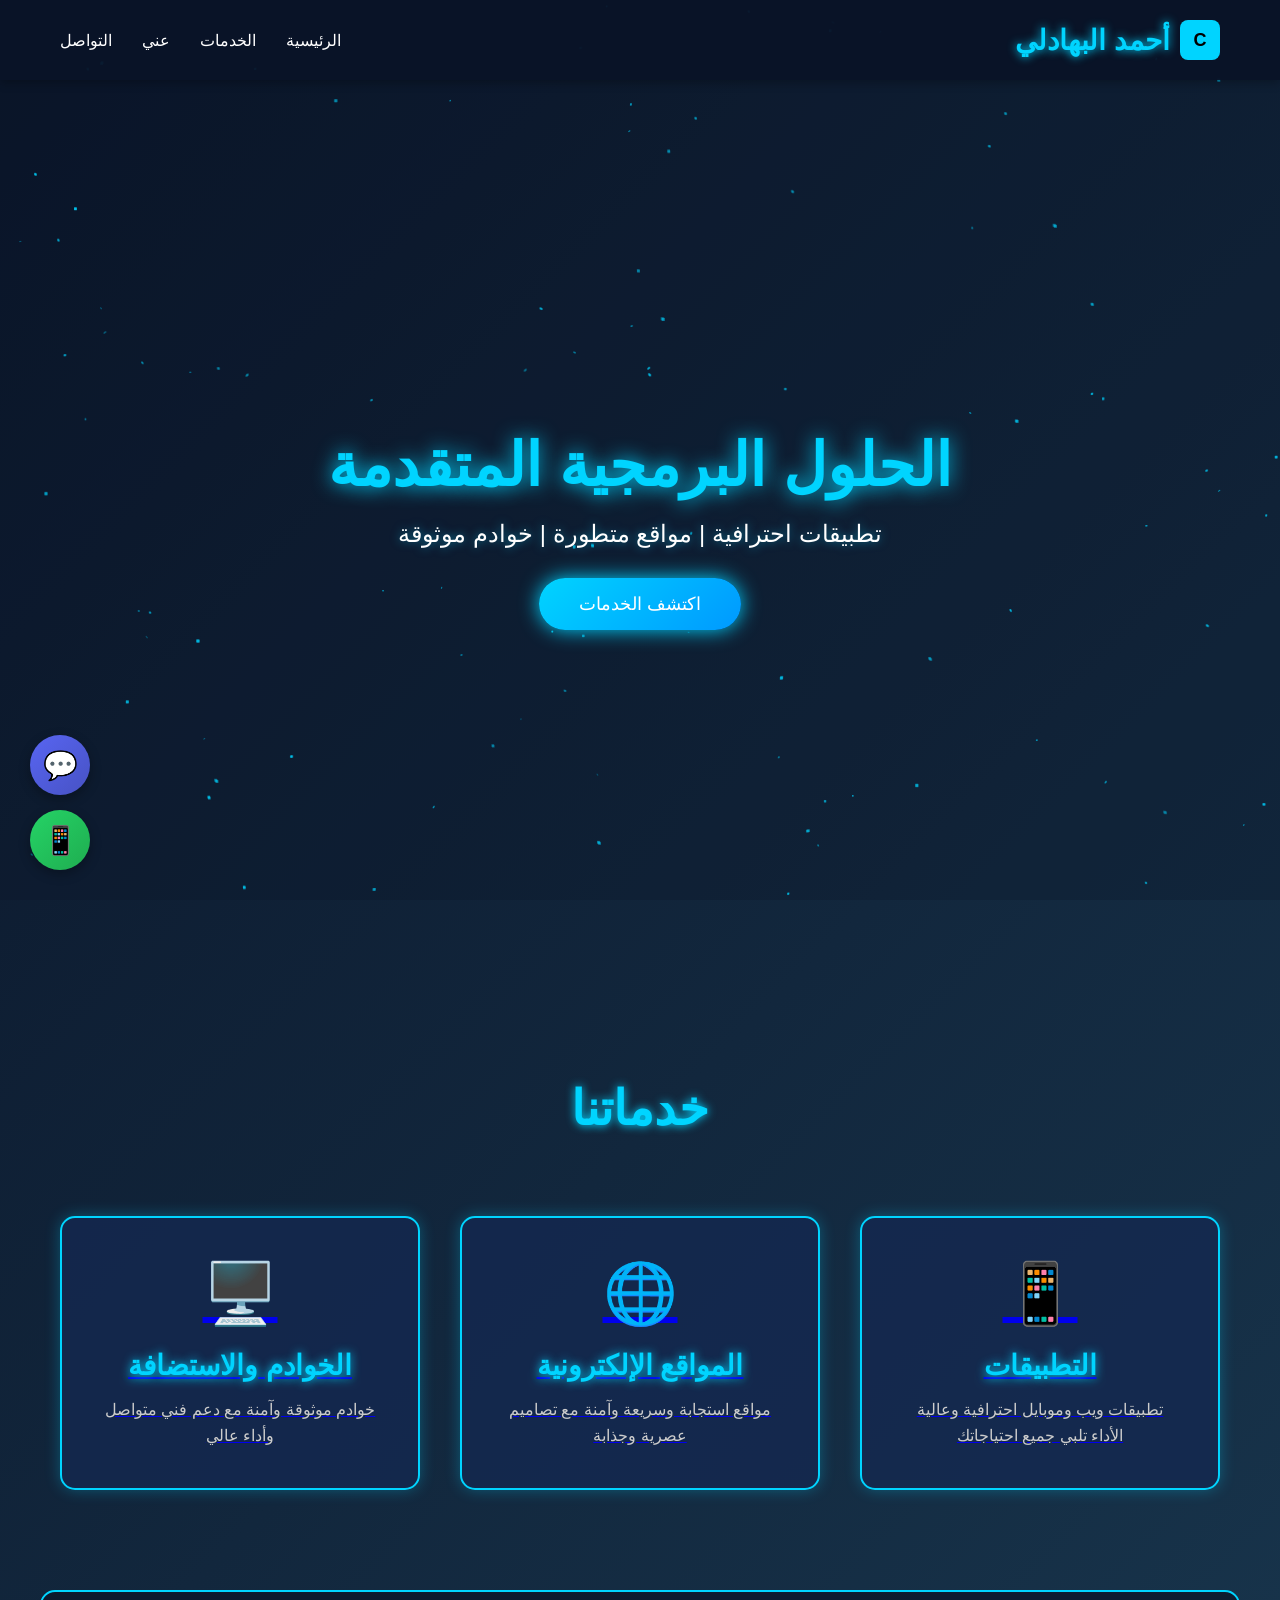
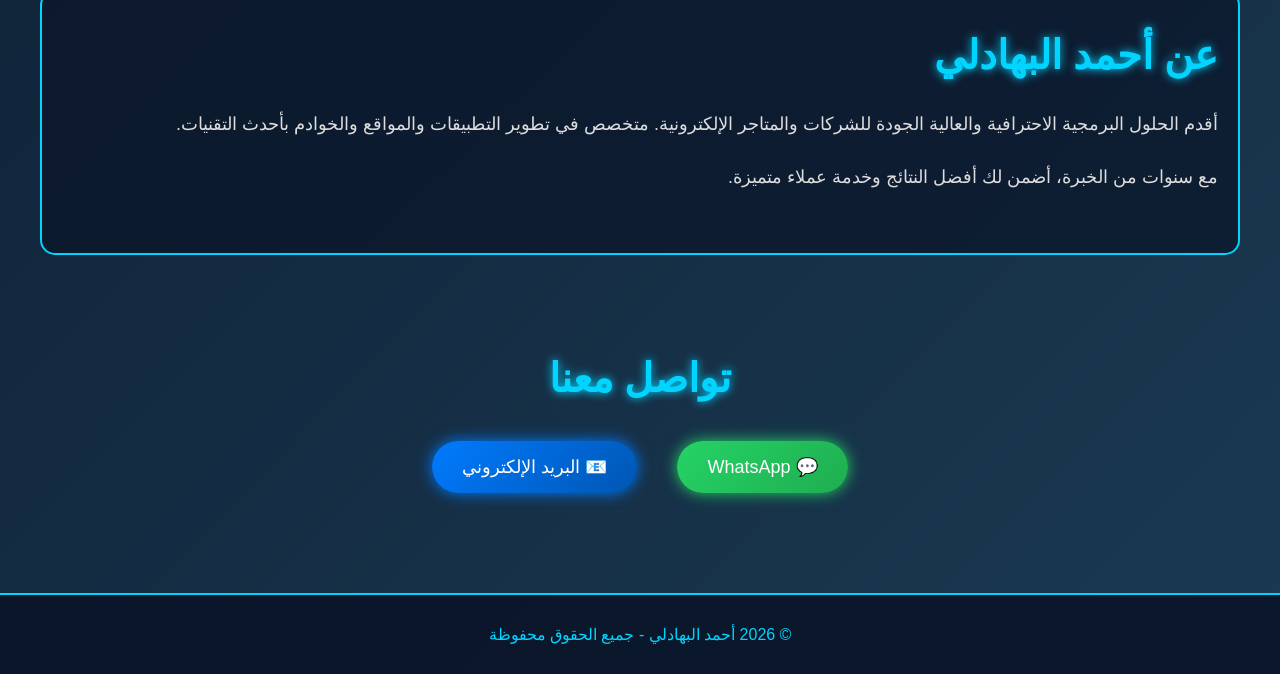
<file: index.html>
<!DOCTYPE html><html lang="ar"><head><meta charset="UTF-8"><meta name="viewport" content="width=device-width,initial-scale=1"><title>أحمد البهادلي - الحلول البرمجية</title><style>*{margin:0;padding:0;box-sizing:border-box}html{scroll-behavior:smooth}body{font-family:'Segoe UI',Tahoma,Geneva,Verdana,sans-serif;color:#333;overflow-x:hidden;direction:rtl;user-select:none;-webkit-user-select:none;-moz-user-select:none;-ms-user-select:none;background:linear-gradient(135deg,#0a1428 0%,#1a3a52 100%);min-height:100vh}canvas{position:fixed;top:0;left:0;width:100%;height:100%;z-index:-1}header{background:rgba(10,20,40,.95);padding:20px 0;position:sticky;top:0;z-index:101;box-shadow:0 2px 10px rgba(0,0,0,.3)}nav{max-width:1200px;margin:0 auto;display:flex;justify-content:space-between;align-items:center;padding:0 20px}.logo{color:#00d4ff;font-size:28px;font-weight:bold;text-shadow:0 0 10px #00d4ff}.nav-links{display:flex;gap:30px;list-style:none}.nav-links a{color:#fff;text-decoration:none;transition:color .3s,text-shadow .3s}.nav-links a:hover{color:#00d4ff;text-shadow:0 0 10px #00d4ff}.company-logo{display:flex;align-items:center;gap:10px}.company-logo img{height:40px;width:auto}.hero{min-height:100vh;display:flex;align-items:center;justify-content:center;text-align:center;padding:20px;position:relative;z-index:2}.hero-content{max-width:800px}.hero h1{font-size:60px;color:#00d4ff;margin-bottom:20px;text-shadow:0 0 20px #00d4ff;animation:glow 2s ease-in-out infinite}.hero p{font-size:24px;color:#fff;margin-bottom:30px;text-shadow:0 0 10px rgba(0,212,255,.5)}.cta-btn{background:linear-gradient(135deg,#00d4ff,#0099ff);color:#fff;padding:15px 40px;font-size:18px;border:none;border-radius:50px;cursor:pointer;transition:transform .3s,box-shadow .3s;box-shadow:0 0 20px #00d4ff;text-decoration:none;display:inline-block}.cta-btn:hover{transform:scale(1.1);box-shadow:0 0 40px #00d4ff}@keyframes glow{0%,100%{text-shadow:0 0 10px #00d4ff}50%{text-shadow:0 0 30px #00d4ff,0 0 40px #0099ff}}.services{max-width:1200px;margin:100px auto;padding:0 20px;z-index:2;position:relative}.services h2{text-align:center;font-size:48px;color:#00d4ff;margin-bottom:80px;text-shadow:0 0 10px #00d4ff}.services-grid{display:grid;grid-template-columns:repeat(auto-fit,minmax(300px,1fr));gap:40px}.service-card{background:rgba(20,40,80,.8);border:2px solid #00d4ff;border-radius:15px;padding:40px;text-align:center;transition:transform .3s,box-shadow .3s;cursor:pointer;box-shadow:0 0 15px rgba(0,212,255,.3)}.service-card:hover{transform:translateY(-10px);box-shadow:0 0 40px rgba(0,212,255,.8)}.service-icon{font-size:60px;margin-bottom:20px}.service-card h3{color:#00d4ff;font-size:28px;margin-bottom:15px;text-shadow:0 0 10px #00d4ff}.service-card p{color:#ccc;font-size:16px;line-height:1.6}.about{max-width:1200px;margin:100px auto;padding:40px 20px;z-index:2;position:relative;background:rgba(10,20,40,.7);border-radius:15px;border:2px solid #00d4ff}.about h2{color:#00d4ff;font-size:40px;margin-bottom:30px;text-shadow:0 0 10px #00d4ff}.about p{color:#ddd;font-size:18px;line-height:1.8;margin-bottom:20px}.contact{max-width:1200px;margin:100px auto;padding:0 20px;z-index:2;position:relative;text-align:center}.contact h2{color:#00d4ff;font-size:40px;margin-bottom:40px;text-shadow:0 0 10px #00d4ff}.contact-methods{display:flex;justify-content:center;gap:40px;flex-wrap:wrap}.contact-btn{background:linear-gradient(135deg,#25d366,#1fad50);color:#fff;padding:15px 30px;border-radius:50px;text-decoration:none;font-size:18px;transition:transform .3s,box-shadow .3s;box-shadow:0 0 15px #25d366;display:inline-flex;align-items:center;gap:10px}.contact-btn:hover{transform:scale(1.1);box-shadow:0 0 30px #25d366}.footer{text-align:center;padding:30px;color:#00d4ff;margin-top:100px;background:rgba(10,20,40,.9);border-top:2px solid #00d4ff;z-index:2;position:relative}.mobile-menu{display:none;background:none;border:none;color:#00d4ff;font-size:24px;cursor:pointer}@media(max-width:768px){.nav-links{display:none;flex-direction:column;position:absolute;top:70px;right:0;background:rgba(10,20,40,.98);width:100%;gap:0}.nav-links.active{display:flex}.nav-links a{padding:15px 20px;border-bottom:1px solid #00d4ff}.hero h1{font-size:36px}.hero p{font-size:18px}.services h2{font-size:32px}.service-card{padding:20px}.mobile-menu{display:block}.services-grid{grid-template-columns:1fr}.contact-methods{flex-direction:column;gap:20px}}.contact-floating{position:fixed;bottom:30px;left:30px;z-index:999;display:flex;flex-direction:column;gap:15px}.floating-btn{width:60px;height:60px;border-radius:50%;display:flex;align-items:center;justify-content:center;font-size:28px;text-decoration:none;transition:transform .3s,box-shadow .3s;box-shadow:0 4px 12px rgba(0,0,0,.3);border:none;cursor:pointer}.floating-whatsapp{background:linear-gradient(135deg,#25d366,#1fad50);color:#fff}.floating-whatsapp:hover{transform:scale(1.2);box-shadow:0 0 20px #25d366}.floating-discord{background:linear-gradient(135deg,#5865f2,#4752c4);color:#fff}.floating-discord:hover{transform:scale(1.2);box-shadow:0 0 20px #5865f2}.floating-tooltip{position:absolute;left:-120px;background:#333;color:#fff;padding:8px 12px;border-radius:5px;white-space:nowrap;font-size:12px;opacity:0;transition:opacity .3s;pointer-events:none}.floating-btn:hover .floating-tooltip{opacity:1}@media(max-width:768px){.contact-floating{bottom:20px;left:20px;flex-direction:row-reverse}.floating-btn{width:50px;height:50px;font-size:24px}}</style></head><body><canvas id="canvas"></canvas><header><nav class="nav"><div class="company-logo"><svg width="40" height="40" viewBox="0 0 40 40" fill="none" xmlns="http://www.w3.org/2000/svg"><rect width="40" height="40" rx="8" fill="#00d4ff"/><text x="20" y="26" font-size="18" font-weight="bold" fill="#000" text-anchor="middle">C</text></svg><span class="logo">أحمد البهادلي</span></div><button class="mobile-menu" onclick="toggleMenu()">☰</button><ul class="nav-links"><li><a href="#home">الرئيسية</a></li><li><a href="#services">الخدمات</a></li><li><a href="#about">عني</a></li><li><a href="#contact">التواصل</a></li></ul></nav></header><section class="hero" id="home"><div class="hero-content"><h1>الحلول البرمجية المتقدمة</h1><p>تطبيقات احترافية | مواقع متطورة | خوادم موثوقة</p><a href="#services" class="cta-btn">اكتشف الخدمات</a></div></section><section class="services" id="services"><h2>خدماتنا</h2><div class="services-grid"><a href="applications.html" class="service-card"><div class="service-icon">📱</div><h3>التطبيقات</h3><p>تطبيقات ويب وموبايل احترافية وعالية الأداء تلبي جميع احتياجاتك</p></a><a href="websites.html" class="service-card"><div class="service-icon">🌐</div><h3>المواقع الإلكترونية</h3><p>مواقع استجابة وسريعة وآمنة مع تصاميم عصرية وجذابة</p></a><a href="servers.html" class="service-card"><div class="service-icon">🖥️</div><h3>الخوادم والاستضافة</h3><p>خوادم موثوقة وآمنة مع دعم فني متواصل وأداء عالي</p></a></div></section><section class="about" id="about"><h2>عن أحمد البهادلي</h2><p>أقدم الحلول البرمجية الاحترافية والعالية الجودة للشركات والمتاجر الإلكترونية. متخصص في تطوير التطبيقات والمواقع والخوادم بأحدث التقنيات.</p><p>مع سنوات من الخبرة، أضمن لك أفضل النتائج وخدمة عملاء متميزة.</p></section><section class="contact" id="contact"><h2>تواصل معنا</h2><div class="contact-methods"><a href="https://wa.me/9647732043994?text=السلام عليكم%20أرغب%20في%20استفسار%20عن%20خدماتكم" target="_blank" class="contact-btn">💬 WhatsApp</a><a href="mailto:contact@ahmed.com" class="contact-btn" style="background:linear-gradient(135deg,#007bff,#0056b3);box-shadow:0 0 15px #007bff">📧 البريد الإلكتروني</a></div></section><footer class="footer"><p>&copy; 2026 أحمد البهادلي - جميع الحقوق محفوظة</p></footer><div class="contact-floating"><a href="https://discord.gg/SxjYh6xM3k" target="_blank" class="floating-btn floating-discord" title="ديسكورد">💬<div class="floating-tooltip">Discord Server</div></a><a href="https://wa.me/9647732043994?text=السلام%20عليكم%20ورحمة%20الله%20وبركاته" target="_blank" class="floating-btn floating-whatsapp" title="واتساب">📱<div class="floating-tooltip">WhatsApp</div></a></div><script>const canvas=document.getElementById('canvas');const ctx=canvas.getContext('2d');canvas.width=window.innerWidth;canvas.height=window.innerHeight;const particles=[];class Particle{constructor(){this.x=Math.random()*canvas.width;this.y=Math.random()*canvas.height;this.size=Math.random()*2+1;this.speedX=(Math.random()-.5)*1.5;this.speedY=(Math.random()-.5)*1.5;this.opacity=Math.random()*.4+.2}update(){this.x+=this.speedX;this.y+=this.speedY;if(this.x>canvas.width)this.x=0;if(this.x<0)this.x=canvas.width;if(this.y>canvas.height)this.y=0;if(this.y<0)this.y=canvas.height}draw(){ctx.fillStyle=`rgba(0,212,255,${this.opacity})`;ctx.fillRect(this.x,this.y,this.size,this.size)}}for(let i=0;i<100;i++){particles.push(new Particle())}function animate(){ctx.fillStyle='rgba(10,20,40,0.1)';ctx.fillRect(0,0,canvas.width,canvas.height);particles.forEach(p=>{p.update();p.draw()});requestAnimationFrame(animate)}animate();window.addEventListener('resize',()=>{canvas.width=window.innerWidth;canvas.height=window.innerHeight});function toggleMenu(){const navLinks=document.querySelector('.nav-links');navLinks.classList.toggle('active')}

// Basic front-end deterrent (can be bypassed)
document.addEventListener('contextmenu',e=>{e.preventDefault();return false},true);
document.addEventListener('keydown',e=>{if(e.keyCode===123||(e.ctrlKey&&e.shiftKey&&(e.keyCode===73||e.keyCode===74))||(e.ctrlKey&&e.keyCode===85)||(e.ctrlKey&&e.shiftKey&&e.keyCode===67)){e.preventDefault();return false}},true);
document.addEventListener('copy',e=>{e.preventDefault()},true);
document.addEventListener('cut',e=>{e.preventDefault()},true);
document.addEventListener('paste',e=>{e.preventDefault()},true);
document.addEventListener('selectstart',e=>{if(e.target.tagName!=='INPUT'&&e.target.tagName!=='TEXTAREA'){e.preventDefault()}},true);
</script></body></html>
</file>
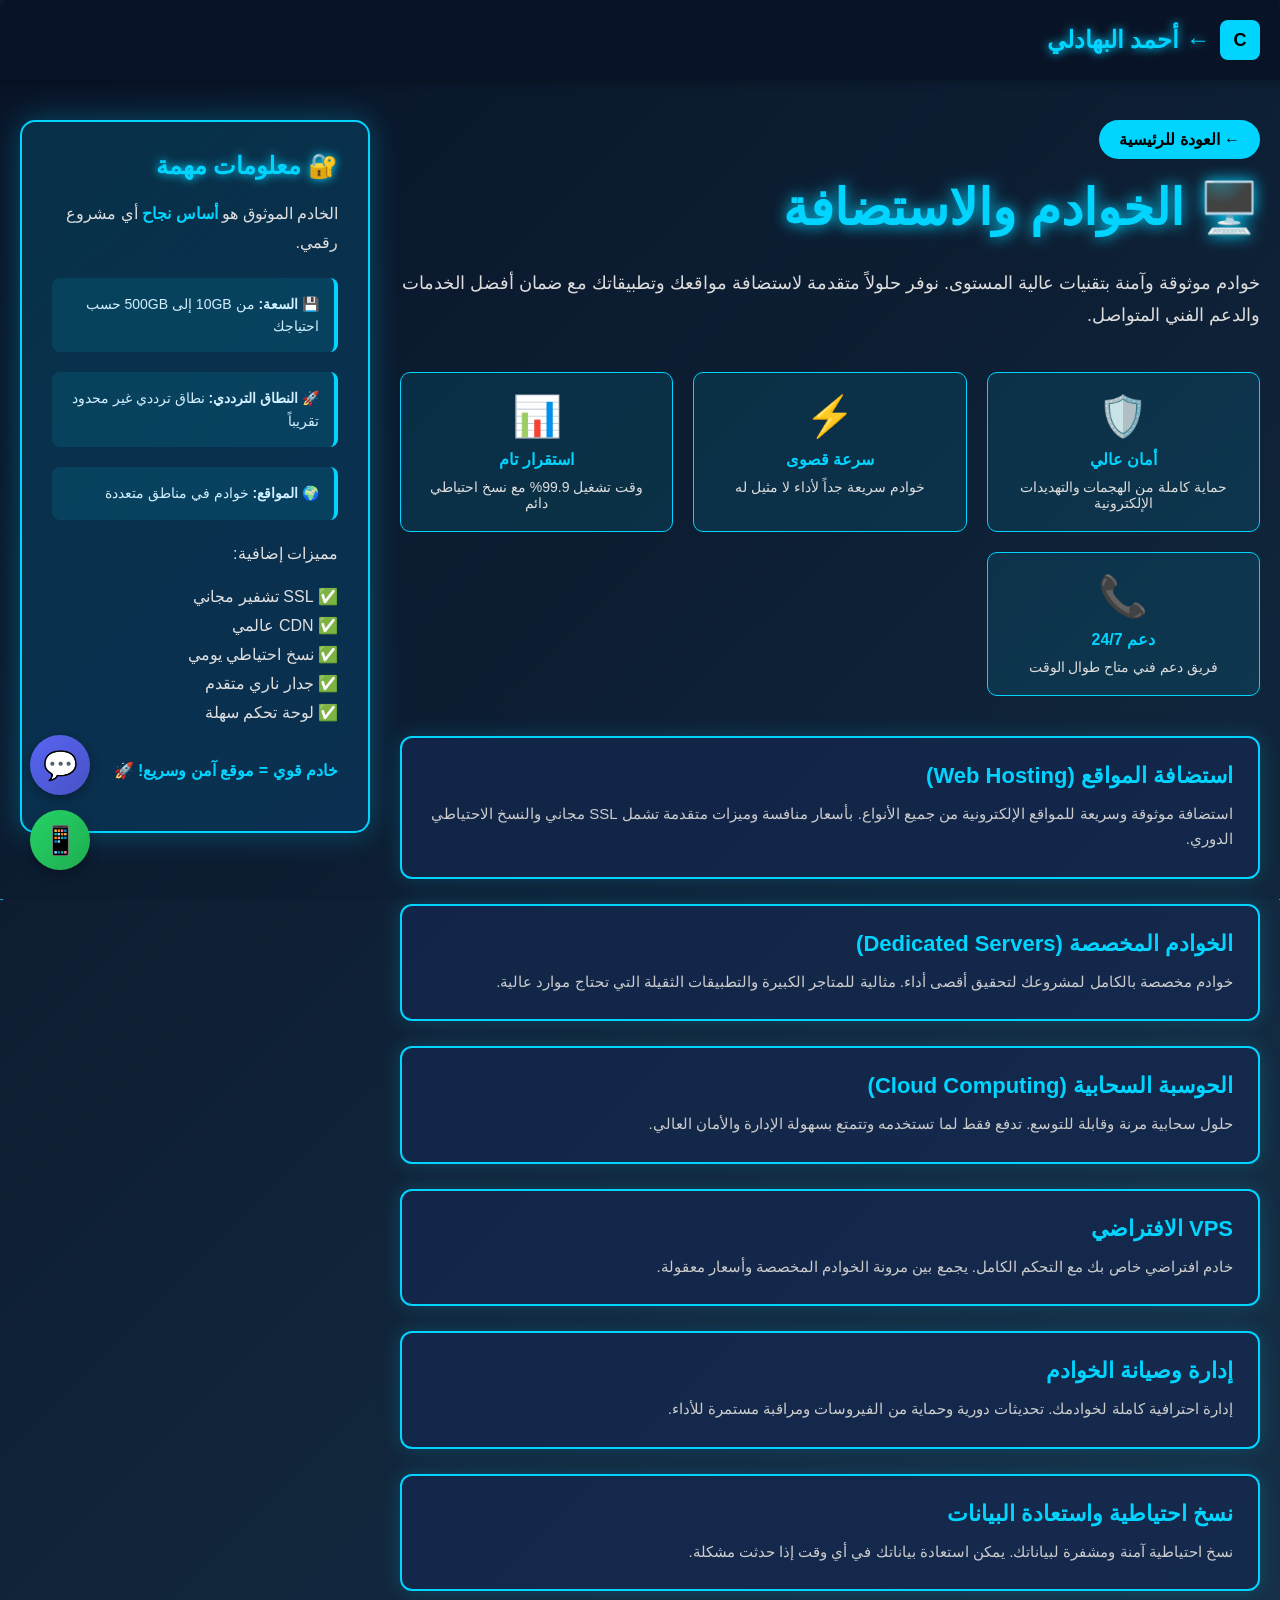
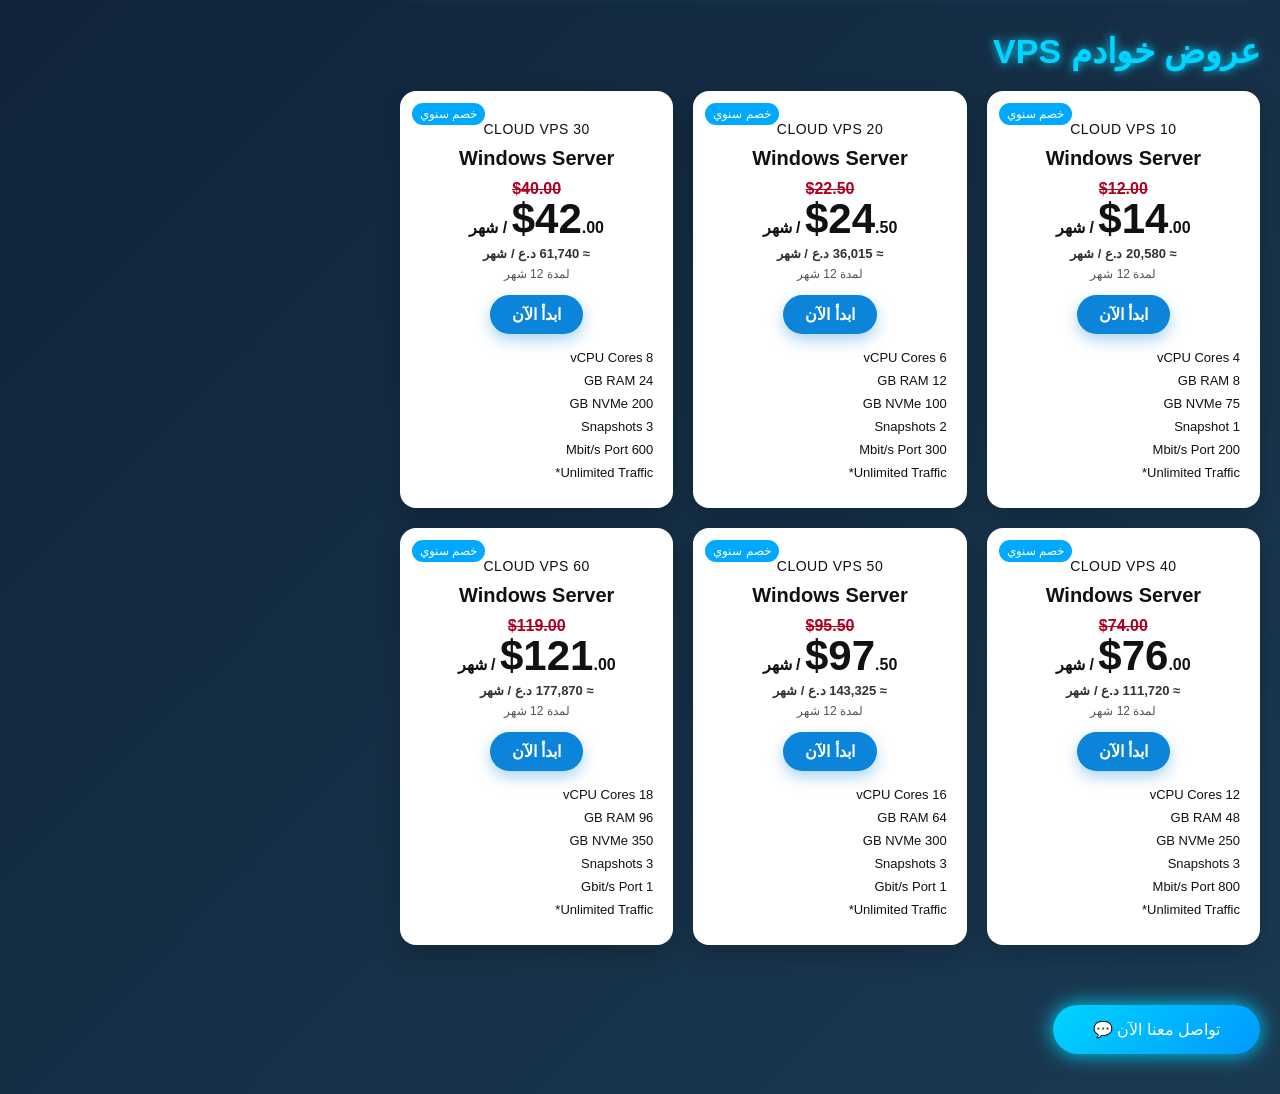
<file: servers.html>
<!DOCTYPE html><html lang="ar"><head><meta charset="UTF-8"><meta name="viewport" content="width=device-width,initial-scale=1"><title>الخوادم والاستضافة - أحمد البهادلي</title><style>*{margin:0;padding:0;box-sizing:border-box}html{scroll-behavior:smooth}body{font-family:'Segoe UI',Tahoma,Geneva,Verdana,sans-serif;color:#333;overflow-x:hidden;direction:rtl;background:linear-gradient(135deg,#0a1428,#1a3a52);user-select:none;-webkit-user-select:none;-moz-user-select:none;-ms-user-select:none}canvas{position:fixed;top:0;left:0;width:100%;height:100%;z-index:-1}header{background:rgba(10,20,40,.95);padding:20px 0;box-shadow:0 2px 10px rgba(0,0,0,.3);position:sticky;top:0;z-index:50}nav{max-width:1400px;margin:0 auto;display:flex;justify-content:space-between;align-items:center;padding:0 20px}.logo{color:#00d4ff;font-size:24px;font-weight:bold;text-shadow:0 0 10px #00d4ff;text-decoration:none}nav a{color:#fff;text-decoration:none;transition:color .3s}nav a:hover{color:#00d4ff}.company-logo{display:flex;align-items:center;gap:10px}.company-logo img{height:40px;width:auto}.container{max-width:1400px;margin:0 auto;display:grid;grid-template-columns:1fr 350px;gap:30px;padding:40px 20px;min-height:90vh}.main-content{z-index:1}.sidebar{background:linear-gradient(135deg,rgba(0,212,255,.15),rgba(0,153,255,.15));border:2px solid #00d4ff;border-radius:15px;padding:30px;height:fit-content;position:sticky;top:100px;box-shadow:0 0 30px rgba(0,212,255,.3)}.sidebar h3{color:#00d4ff;font-size:24px;margin-bottom:20px;text-shadow:0 0 10px #00d4ff}.sidebar-text{color:#e0e0e0;font-size:16px;line-height:1.8;margin-bottom:15px}.sidebar-text strong{color:#00d4ff}.highlight-box{background:rgba(0,212,255,.1);border-right:4px solid #00d4ff;padding:15px;margin:20px 0;border-radius:8px}.highlight-box p{color:#d0f0ff;font-size:14px;line-height:1.6}h1{color:#00d4ff;font-size:50px;margin-bottom:30px;text-shadow:0 0 15px #00d4ff}.description{color:#ddd;font-size:18px;line-height:1.8;margin-bottom:40px}.service-list{display:grid;gap:25px;margin:40px 0}.service-item{background:rgba(20,40,80,.7);border:2px solid #00d4ff;border-radius:12px;padding:25px;box-shadow:0 0 20px rgba(0,212,255,.2);transition:transform .3s,box-shadow .3s}.service-item:hover{transform:translateX(-10px);box-shadow:0 0 40px rgba(0,212,255,.5)}.service-item h3{color:#00d4ff;font-size:22px;margin-bottom:12px}.service-item p{color:#ccc;font-size:15px;line-height:1.7}.features{display:grid;grid-template-columns:repeat(auto-fit,minmax(250px,1fr));gap:20px;margin:40px 0}.feature-card{background:rgba(0,212,255,.1);border:1px solid #00d4ff;border-radius:10px;padding:20px;text-align:center}.feature-card .icon{font-size:40px;margin-bottom:10px}.feature-card h4{color:#00d4ff;margin-bottom:10px}.feature-card p{color:#ddd;font-size:14px}.cta-btn{background:linear-gradient(135deg,#00d4ff,#0099ff);color:#fff;padding:15px 40px;border:none;border-radius:50px;font-size:16px;cursor:pointer;box-shadow:0 0 20px #00d4ff;text-decoration:none;display:inline-block;transition:transform .3s,box-shadow .3s;margin-top:20px}.cta-btn:hover{transform:scale(1.05);box-shadow:0 0 40px #00d4ff}.back-btn{background:#00d4ff;color:#000;padding:10px 20px;border-radius:50px;text-decoration:none;font-weight:bold;display:inline-block;margin-bottom:20px;transition:transform .3s}.back-btn:hover{transform:scale(1.05)}@media(max-width:768px){.container{grid-template-columns:1fr;gap:20px}.sidebar{position:static;margin-top:20px}.main-content h1{font-size:32px}.features{grid-template-columns:1fr}.sidebar h3{font-size:20px}}.particle{position:fixed;pointer-events:none;z-index:0}.contact-floating{position:fixed;bottom:30px;left:30px;z-index:999;display:flex;flex-direction:column;gap:15px}.floating-btn{width:60px;height:60px;border-radius:50%;display:flex;align-items:center;justify-content:center;font-size:28px;text-decoration:none;transition:transform .3s,box-shadow .3s;box-shadow:0 4px 12px rgba(0,0,0,.3);border:none;cursor:pointer}.floating-whatsapp{background:linear-gradient(135deg,#25d366,#1fad50);color:#fff}.floating-whatsapp:hover{transform:scale(1.2);box-shadow:0 0 20px #25d366}.floating-discord{background:linear-gradient(135deg,#5865f2,#4752c4);color:#fff}.floating-discord:hover{transform:scale(1.2);box-shadow:0 0 20px #5865f2}.floating-tooltip{position:absolute;left:-120px;background:#333;color:#fff;padding:8px 12px;border-radius:5px;white-space:nowrap;font-size:12px;opacity:0;transition:opacity .3s;pointer-events:none}.floating-btn:hover .floating-tooltip{opacity:1}@media(max-width:768px){.contact-floating{bottom:20px;left:20px;flex-direction:row-reverse}.floating-btn{width:50px;height:50px;font-size:24px}}.offers{margin:40px 0}.offers h2{color:#00d4ff;font-size:34px;margin-bottom:20px;text-shadow:0 0 10px #00d4ff}.offers-grid{display:grid;grid-template-columns:repeat(auto-fit,minmax(230px,1fr));gap:20px}.offer-card{background:#fff;color:#111;border-radius:16px;padding:20px;box-shadow:0 10px 25px rgba(0,0,0,.2);text-align:center;position:relative}.offer-badge{position:absolute;top:12px;left:12px;background:#00a8ff;color:#fff;font-size:12px;padding:4px 8px;border-radius:20px}.offer-title{font-size:14px;letter-spacing:.5px;margin-top:10px}.offer-os{font-size:20px;font-weight:700;margin:10px 0}.offer-old{color:#b00020;text-decoration:line-through;font-weight:700;font-size:16px}.offer-price{font-size:42px;font-weight:800;line-height:1}.offer-price small{font-size:16px;font-weight:600}.offer-term{font-size:12px;color:#555;margin-top:6px}.offer-profit{margin-top:10px;font-weight:700;color:#00a8ff}.offer-btn{margin:14px auto 0;display:inline-block;background:#0b84d9;color:#fff;padding:10px 22px;border-radius:999px;text-decoration:none;font-weight:700;box-shadow:0 6px 15px rgba(11,132,217,.35)}.offer-features{list-style:none;padding:0;margin:16px 0 0;text-align:right}.offer-features li{margin:8px 0;font-size:13px}.offer-iraq{margin-top:6px;font-size:13px;color:#333;font-weight:700}</style></head><body><canvas id="canvas"></canvas><header><nav><div class="company-logo"><svg width="40" height="40" viewBox="0 0 40 40" fill="none" xmlns="http://www.w3.org/2000/svg"><rect width="40" height="40" rx="8" fill="#00d4ff"/><text x="20" y="26" font-size="18" font-weight="bold" fill="#000" text-anchor="middle">C</text></svg><a href="index.html" class="logo">← أحمد البهادلي</a></div></nav></header><div class="container"><div class="main-content"><a href="index.html" class="back-btn">← العودة للرئيسية</a><h1>🖥️ الخوادم والاستضافة</h1><p class="description">خوادم موثوقة وآمنة بتقنيات عالية المستوى. نوفر حلولاً متقدمة لاستضافة مواقعك وتطبيقاتك مع ضمان أفضل الخدمات والدعم الفني المتواصل.</p><div class="features"><div class="feature-card"><div class="icon">🛡️</div><h4>أمان عالي</h4><p>حماية كاملة من الهجمات والتهديدات الإلكترونية</p></div><div class="feature-card"><div class="icon">⚡</div><h4>سرعة قصوى</h4><p>خوادم سريعة جداً لأداء لا مثيل له</p></div><div class="feature-card"><div class="icon">📊</div><h4>استقرار تام</h4><p>وقت تشغيل 99.9% مع نسخ احتياطي دائم</p></div><div class="feature-card"><div class="icon">📞</div><h4>دعم 24/7</h4><p>فريق دعم فني متاح طوال الوقت</p></div></div><div class="service-list"><div class="service-item"><h3>استضافة المواقع (Web Hosting)</h3><p>استضافة موثوقة وسريعة للمواقع الإلكترونية من جميع الأنواع. بأسعار منافسة وميزات متقدمة تشمل SSL مجاني والنسخ الاحتياطي الدوري.</p></div><div class="service-item"><h3>الخوادم المخصصة (Dedicated Servers)</h3><p>خوادم مخصصة بالكامل لمشروعك لتحقيق أقصى أداء. مثالية للمتاجر الكبيرة والتطبيقات الثقيلة التي تحتاج موارد عالية.</p></div><div class="service-item"><h3>الحوسبة السحابية (Cloud Computing)</h3><p>حلول سحابية مرنة وقابلة للتوسع. تدفع فقط لما تستخدمه وتتمتع بسهولة الإدارة والأمان العالي.</p></div><div class="service-item"><h3>VPS الافتراضي</h3><p>خادم افتراضي خاص بك مع التحكم الكامل. يجمع بين مرونة الخوادم المخصصة وأسعار معقولة.</p></div><div class="service-item"><h3>إدارة وصيانة الخوادم</h3><p>إدارة احترافية كاملة لخوادمك. تحديثات دورية وحماية من الفيروسات ومراقبة مستمرة للأداء.</p></div><div class="service-item"><h3>نسخ احتياطية واستعادة البيانات</h3><p>نسخ احتياطية آمنة ومشفرة لبياناتك. يمكن استعادة بياناتك في أي وقت إذا حدثت مشكلة.</p></div></div><section class="offers"><h2>عروض خوادم VPS</h2><div class="offers-grid"><div class="offer-card"><span class="offer-badge">خصم سنوي</span><div class="offer-title">CLOUD VPS 10</div><div class="offer-os">Windows Server</div><div class="offer-old">$12.00</div><div class="offer-price">$14<small>.00 / شهر</small></div><div class="offer-iraq">≈ 20,580 د.ع / شهر</div><div class="offer-term">لمدة 12 شهر</div><a class="offer-btn" href="https://wa.me/9647732043994?text=اريد%20عرض%20CLOUD%20VPS%2010">ابدأ الآن</a><ul class="offer-features"><li>4 vCPU Cores</li><li>8 GB RAM</li><li>75 GB NVMe</li><li>1 Snapshot</li><li>200 Mbit/s Port</li><li>Unlimited Traffic*</li></ul></div><div class="offer-card"><span class="offer-badge">خصم سنوي</span><div class="offer-title">CLOUD VPS 20</div><div class="offer-os">Windows Server</div><div class="offer-old">$22.50</div><div class="offer-price">$24<small>.50 / شهر</small></div><div class="offer-iraq">≈ 36,015 د.ع / شهر</div><div class="offer-term">لمدة 12 شهر</div><a class="offer-btn" href="https://wa.me/9647732043994?text=اريد%20عرض%20CLOUD%20VPS%2020">ابدأ الآن</a><ul class="offer-features"><li>6 vCPU Cores</li><li>12 GB RAM</li><li>100 GB NVMe</li><li>2 Snapshots</li><li>300 Mbit/s Port</li><li>Unlimited Traffic*</li></ul></div><div class="offer-card"><span class="offer-badge">خصم سنوي</span><div class="offer-title">CLOUD VPS 30</div><div class="offer-os">Windows Server</div><div class="offer-old">$40.00</div><div class="offer-price">$42<small>.00 / شهر</small></div><div class="offer-iraq">≈ 61,740 د.ع / شهر</div><div class="offer-term">لمدة 12 شهر</div><a class="offer-btn" href="https://wa.me/9647732043994?text=اريد%20عرض%20CLOUD%20VPS%2030">ابدأ الآن</a><ul class="offer-features"><li>8 vCPU Cores</li><li>24 GB RAM</li><li>200 GB NVMe</li><li>3 Snapshots</li><li>600 Mbit/s Port</li><li>Unlimited Traffic*</li></ul></div><div class="offer-card"><span class="offer-badge">خصم سنوي</span><div class="offer-title">CLOUD VPS 40</div><div class="offer-os">Windows Server</div><div class="offer-old">$74.00</div><div class="offer-price">$76<small>.00 / شهر</small></div><div class="offer-iraq">≈ 111,720 د.ع / شهر</div><div class="offer-term">لمدة 12 شهر</div><a class="offer-btn" href="https://wa.me/9647732043994?text=اريد%20عرض%20CLOUD%20VPS%2040">ابدأ الآن</a><ul class="offer-features"><li>12 vCPU Cores</li><li>48 GB RAM</li><li>250 GB NVMe</li><li>3 Snapshots</li><li>800 Mbit/s Port</li><li>Unlimited Traffic*</li></ul></div><div class="offer-card"><span class="offer-badge">خصم سنوي</span><div class="offer-title">CLOUD VPS 50</div><div class="offer-os">Windows Server</div><div class="offer-old">$95.50</div><div class="offer-price">$97<small>.50 / شهر</small></div><div class="offer-iraq">≈ 143,325 د.ع / شهر</div><div class="offer-term">لمدة 12 شهر</div><a class="offer-btn" href="https://wa.me/9647732043994?text=اريد%20عرض%20CLOUD%20VPS%2050">ابدأ الآن</a><ul class="offer-features"><li>16 vCPU Cores</li><li>64 GB RAM</li><li>300 GB NVMe</li><li>3 Snapshots</li><li>1 Gbit/s Port</li><li>Unlimited Traffic*</li></ul></div><div class="offer-card"><span class="offer-badge">خصم سنوي</span><div class="offer-title">CLOUD VPS 60</div><div class="offer-os">Windows Server</div><div class="offer-old">$119.00</div><div class="offer-price">$121<small>.00 / شهر</small></div><div class="offer-iraq">≈ 177,870 د.ع / شهر</div><div class="offer-term">لمدة 12 شهر</div><a class="offer-btn" href="https://wa.me/9647732043994?text=اريد%20عرض%20CLOUD%20VPS%2060">ابدأ الآن</a><ul class="offer-features"><li>18 vCPU Cores</li><li>96 GB RAM</li><li>350 GB NVMe</li><li>3 Snapshots</li><li>1 Gbit/s Port</li><li>Unlimited Traffic*</li></ul></div></div></section><a href="https://wa.me/9647732043994?text=أرغب%20بخدمات%20استضافة%20احترافية" class="cta-btn">تواصل معنا الآن 💬</a></div><div class="sidebar"><h3>🔐 معلومات مهمة</h3><p class="sidebar-text">الخادم الموثوق هو <strong>أساس نجاح</strong> أي مشروع رقمي.</p><div class="highlight-box"><p><strong>💾 السعة:</strong> من 10GB إلى 500GB حسب احتياجك</p></div><div class="highlight-box"><p><strong>🚀 النطاق الترددي:</strong> نطاق ترددي غير محدود تقريباً</p></div><div class="highlight-box"><p><strong>🌍 المواقع:</strong> خوادم في مناطق متعددة</p></div><p class="sidebar-text">مميزات إضافية:</p><p class="sidebar-text">✅ SSL تشفير مجاني<br>✅ CDN عالمي<br>✅ نسخ احتياطي يومي<br>✅ جدار ناري متقدم<br>✅ لوحة تحكم سهلة</p><p class="sidebar-text" style="margin-top:30px;color:#00d4ff;font-weight:bold">خادم قوي = موقع آمن وسريع! 🚀</p></div></div><script>const canvas=document.getElementById('canvas');const ctx=canvas.getContext('2d');canvas.width=window.innerWidth;canvas.height=window.innerHeight;const particles=[];class Particle{constructor(){this.x=Math.random()*canvas.width;this.y=Math.random()*canvas.height;this.size=Math.random()*2+1;this.speedX=(Math.random()-.5)*1.5;this.speedY=(Math.random()-.5)*1.5;this.opacity=Math.random()*.4+.2}update(){this.x+=this.speedX;this.y+=this.speedY;if(this.x>canvas.width)this.x=0;if(this.x<0)this.x=canvas.width;if(this.y>canvas.height)this.y=0;if(this.y<0)this.y=canvas.height}draw(){ctx.fillStyle=`rgba(0,212,255,${this.opacity})`;ctx.fillRect(this.x,this.y,this.size,this.size)}}for(let i=0;i<80;i++){particles.push(new Particle())}function animate(){ctx.fillStyle='rgba(10,20,40,0.05)';ctx.fillRect(0,0,canvas.width,canvas.height);particles.forEach(p=>{p.update();p.draw()});requestAnimationFrame(animate)}animate();window.addEventListener('resize',()=>{canvas.width=window.innerWidth;canvas.height=window.innerHeight});
// ==================== حماية الموقع ====================
document.addEventListener('contextmenu',e=>{e.preventDefault();return false},true);
document.addEventListener('keydown',e=>{if(e.keyCode===123||(e.ctrlKey&&e.shiftKey&&(e.keyCode===73||e.keyCode===74))||(e.ctrlKey&&e.keyCode===85)||(e.ctrlKey&&e.shiftKey&&e.keyCode===67)){e.preventDefault();return false}},true);
document.addEventListener('copy',e=>{e.preventDefault()},true);
document.addEventListener('cut',e=>{e.preventDefault()},true);
document.addEventListener('paste',e=>{e.preventDefault()},true);
document.addEventListener('selectstart',e=>{if(e.target.tagName!=='INPUT'&&e.target.tagName!=='TEXTAREA'){e.preventDefault()}},true);
document.onmousedown=()=>false;
document.body.style.webkitUserSelect='none';
document.body.style.userSelect='none';
</script><div class="contact-floating"><a href="https://discord.gg/SxjYh6xM3k" target="_blank" class="floating-btn floating-discord" title="ديسكورد">💬<div class="floating-tooltip">Discord Server</div></a><a href="https://wa.me/9647732043994?text=السلام%20عليكم%20ورحمة%20الله%20وبركاته" target="_blank" class="floating-btn floating-whatsapp" title="واتساب">📱<div class="floating-tooltip">WhatsApp</div></a></div></body></html>
</file>
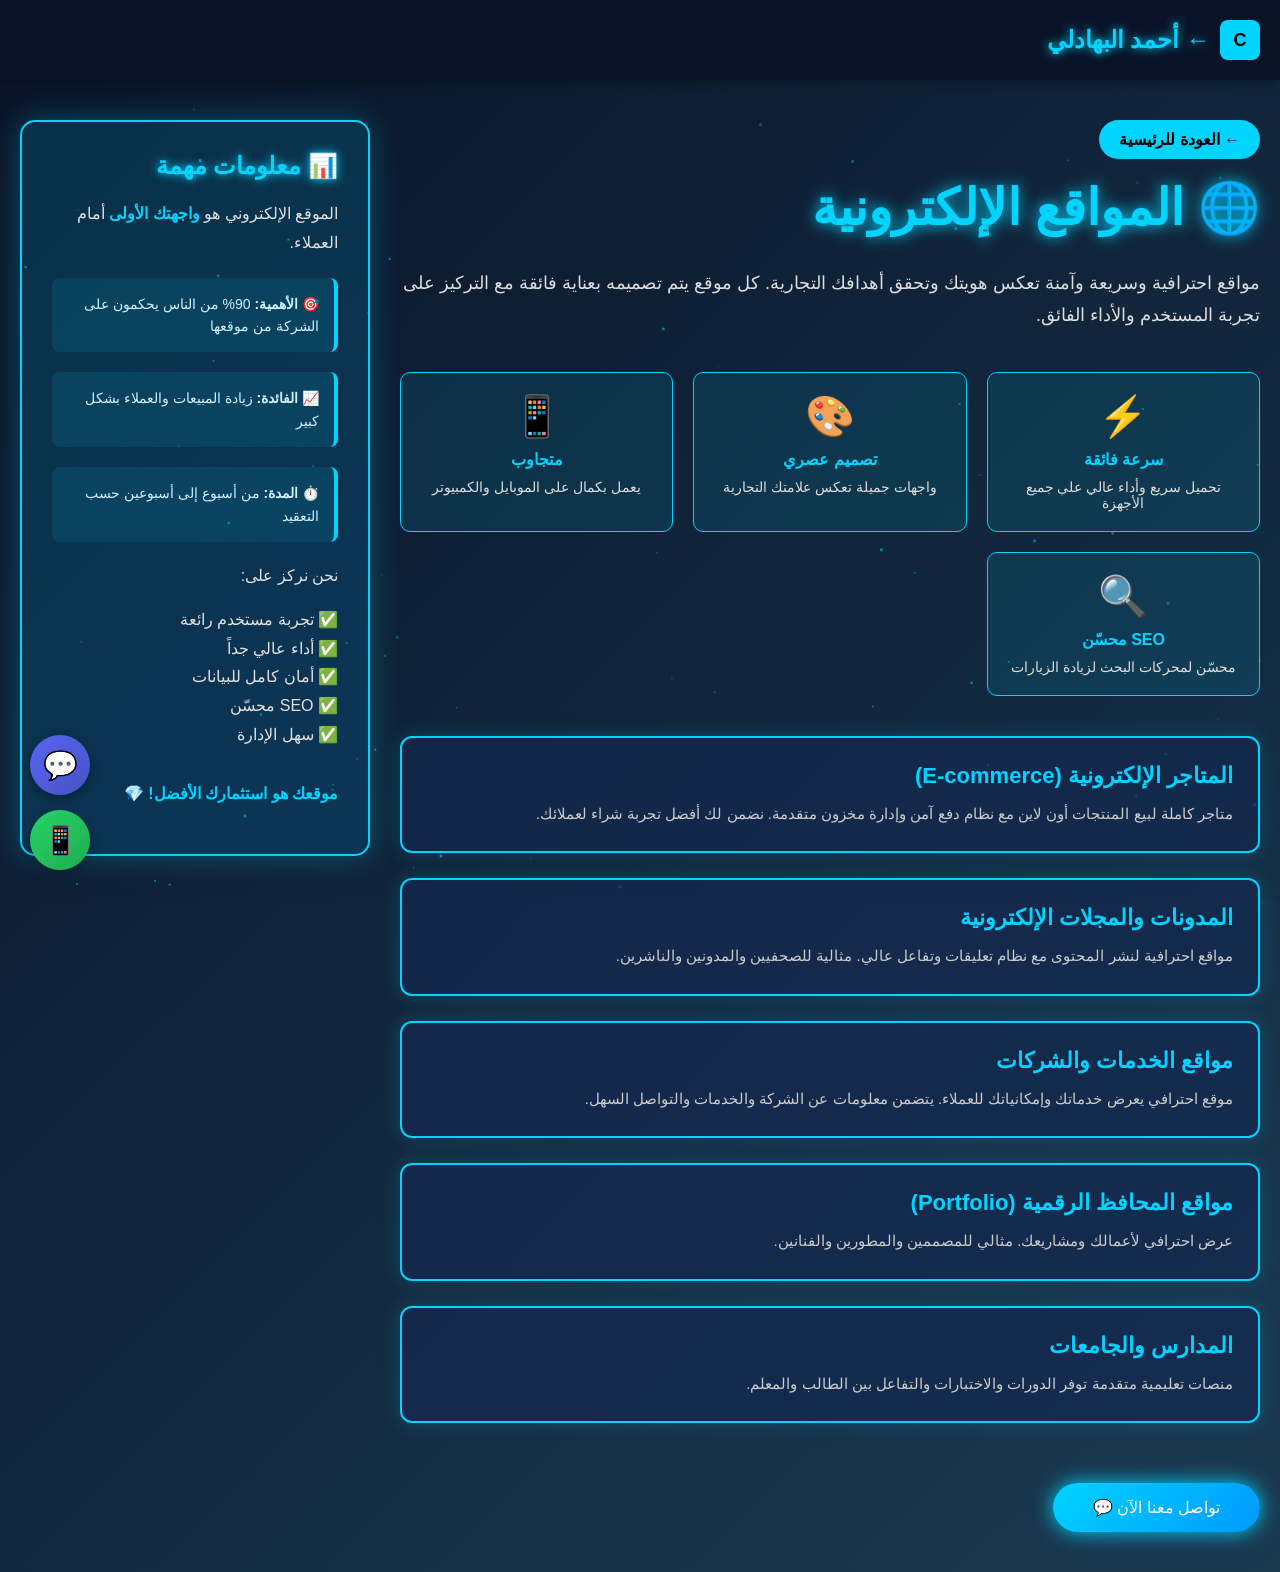
<file: websites.html>
<!DOCTYPE html><html lang="ar"><head><meta charset="UTF-8"><meta name="viewport" content="width=device-width,initial-scale=1"><title>المواقع الإلكترونية - أحمد البهادلي</title><style>*{margin:0;padding:0;box-sizing:border-box}html{scroll-behavior:smooth}body{font-family:'Segoe UI',Tahoma,Geneva,Verdana,sans-serif;color:#333;overflow-x:hidden;direction:rtl;background:linear-gradient(135deg,#0a1428,#1a3a52);user-select:none;-webkit-user-select:none;-moz-user-select:none;-ms-user-select:none}canvas{position:fixed;top:0;left:0;width:100%;height:100%;z-index:-1}header{background:rgba(10,20,40,.95);padding:20px 0;box-shadow:0 2px 10px rgba(0,0,0,.3);position:sticky;top:0;z-index:50}nav{max-width:1400px;margin:0 auto;display:flex;justify-content:space-between;align-items:center;padding:0 20px}.logo{color:#00d4ff;font-size:24px;font-weight:bold;text-shadow:0 0 10px #00d4ff;text-decoration:none}nav a{color:#fff;text-decoration:none;transition:color .3s}nav a:hover{color:#00d4ff}.company-logo{display:flex;align-items:center;gap:10px}.company-logo img{height:40px;width:auto}.container{max-width:1400px;margin:0 auto;display:grid;grid-template-columns:1fr 350px;gap:30px;padding:40px 20px;min-height:90vh}.main-content{z-index:1}.sidebar{background:linear-gradient(135deg,rgba(0,212,255,.15),rgba(0,153,255,.15));border:2px solid #00d4ff;border-radius:15px;padding:30px;height:fit-content;position:sticky;top:100px;box-shadow:0 0 30px rgba(0,212,255,.3)}.sidebar h3{color:#00d4ff;font-size:24px;margin-bottom:20px;text-shadow:0 0 10px #00d4ff}.sidebar-text{color:#e0e0e0;font-size:16px;line-height:1.8;margin-bottom:15px}.sidebar-text strong{color:#00d4ff}.highlight-box{background:rgba(0,212,255,.1);border-right:4px solid #00d4ff;padding:15px;margin:20px 0;border-radius:8px}.highlight-box p{color:#d0f0ff;font-size:14px;line-height:1.6}h1{color:#00d4ff;font-size:50px;margin-bottom:30px;text-shadow:0 0 15px #00d4ff}.description{color:#ddd;font-size:18px;line-height:1.8;margin-bottom:40px}.service-list{display:grid;gap:25px;margin:40px 0}.service-item{background:rgba(20,40,80,.7);border:2px solid #00d4ff;border-radius:12px;padding:25px;box-shadow:0 0 20px rgba(0,212,255,.2);transition:transform .3s,box-shadow .3s}.service-item:hover{transform:translateX(-10px);box-shadow:0 0 40px rgba(0,212,255,.5)}.service-item h3{color:#00d4ff;font-size:22px;margin-bottom:12px}.service-item p{color:#ccc;font-size:15px;line-height:1.7}.features{display:grid;grid-template-columns:repeat(auto-fit,minmax(250px,1fr));gap:20px;margin:40px 0}.feature-card{background:rgba(0,212,255,.1);border:1px solid #00d4ff;border-radius:10px;padding:20px;text-align:center}.feature-card .icon{font-size:40px;margin-bottom:10px}.feature-card h4{color:#00d4ff;margin-bottom:10px}.feature-card p{color:#ddd;font-size:14px}.cta-btn{background:linear-gradient(135deg,#00d4ff,#0099ff);color:#fff;padding:15px 40px;border:none;border-radius:50px;font-size:16px;cursor:pointer;box-shadow:0 0 20px #00d4ff;text-decoration:none;display:inline-block;transition:transform .3s,box-shadow .3s;margin-top:20px}.cta-btn:hover{transform:scale(1.05);box-shadow:0 0 40px #00d4ff}.back-btn{background:#00d4ff;color:#000;padding:10px 20px;border-radius:50px;text-decoration:none;font-weight:bold;display:inline-block;margin-bottom:20px;transition:transform .3s}.back-btn:hover{transform:scale(1.05)}@media(max-width:768px){.container{grid-template-columns:1fr;gap:20px}.sidebar{position:static;margin-top:20px}.main-content h1{font-size:32px}.features{grid-template-columns:1fr}.sidebar h3{font-size:20px}}.particle{position:fixed;pointer-events:none;z-index:0}.contact-floating{position:fixed;bottom:30px;left:30px;z-index:999;display:flex;flex-direction:column;gap:15px}.floating-btn{width:60px;height:60px;border-radius:50%;display:flex;align-items:center;justify-content:center;font-size:28px;text-decoration:none;transition:transform .3s,box-shadow .3s;box-shadow:0 4px 12px rgba(0,0,0,.3);border:none;cursor:pointer}.floating-whatsapp{background:linear-gradient(135deg,#25d366,#1fad50);color:#fff}.floating-whatsapp:hover{transform:scale(1.2);box-shadow:0 0 20px #25d366}.floating-discord{background:linear-gradient(135deg,#5865f2,#4752c4);color:#fff}.floating-discord:hover{transform:scale(1.2);box-shadow:0 0 20px #5865f2}.floating-tooltip{position:absolute;left:-120px;background:#333;color:#fff;padding:8px 12px;border-radius:5px;white-space:nowrap;font-size:12px;opacity:0;transition:opacity .3s;pointer-events:none}.floating-btn:hover .floating-tooltip{opacity:1}@media(max-width:768px){.contact-floating{bottom:20px;left:20px;flex-direction:row-reverse}.floating-btn{width:50px;height:50px;font-size:24px}}</style></head><body><canvas id="canvas"></canvas><header><nav><div class="company-logo"><svg width="40" height="40" viewBox="0 0 40 40" fill="none" xmlns="http://www.w3.org/2000/svg"><rect width="40" height="40" rx="8" fill="#00d4ff"/><text x="20" y="26" font-size="18" font-weight="bold" fill="#000" text-anchor="middle">C</text></svg><a href="index.html" class="logo">← أحمد البهادلي</a></div></nav></header><div class="container"><div class="main-content"><a href="index.html" class="back-btn">← العودة للرئيسية</a><h1>🌐 المواقع الإلكترونية</h1><p class="description">مواقع احترافية وسريعة وآمنة تعكس هويتك وتحقق أهدافك التجارية. كل موقع يتم تصميمه بعناية فائقة مع التركيز على تجربة المستخدم والأداء الفائق.</p><div class="features"><div class="feature-card"><div class="icon">⚡</div><h4>سرعة فائقة</h4><p>تحميل سريع وأداء عالي على جميع الأجهزة</p></div><div class="feature-card"><div class="icon">🎨</div><h4>تصميم عصري</h4><p>واجهات جميلة تعكس علامتك التجارية</p></div><div class="feature-card"><div class="icon">📱</div><h4>متجاوب</h4><p>يعمل بكمال على الموبايل والكمبيوتر</p></div><div class="feature-card"><div class="icon">🔍</div><h4>SEO محسّن</h4><p>محسّن لمحركات البحث لزيادة الزيارات</p></div></div><div class="service-list"><div class="service-item"><h3>المتاجر الإلكترونية (E-commerce)</h3><p>متاجر كاملة لبيع المنتجات أون لاين مع نظام دفع آمن وإدارة مخزون متقدمة. نضمن لك أفضل تجربة شراء لعملائك.</p></div><div class="service-item"><h3>المدونات والمجلات الإلكترونية</h3><p>مواقع احترافية لنشر المحتوى مع نظام تعليقات وتفاعل عالي. مثالية للصحفيين والمدونين والناشرين.</p></div><div class="service-item"><h3>مواقع الخدمات والشركات</h3><p>موقع احترافي يعرض خدماتك وإمكانياتك للعملاء. يتضمن معلومات عن الشركة والخدمات والتواصل السهل.</p></div><div class="service-item"><h3>مواقع المحافظ الرقمية (Portfolio)</h3><p>عرض احترافي لأعمالك ومشاريعك. مثالي للمصممين والمطورين والفنانين.</p></div><div class="service-item"><h3>المدارس والجامعات</h3><p>منصات تعليمية متقدمة توفر الدورات والاختبارات والتفاعل بين الطالب والمعلم.</p></div></div><a href="https://wa.me/9647732043994?text=أرغب%20بإنشاء%20موقع%20إلكتروني%20احترافي" class="cta-btn">تواصل معنا الآن 💬</a></div><div class="sidebar"><h3>📊 معلومات مهمة</h3><p class="sidebar-text">الموقع الإلكتروني هو <strong>واجهتك الأولى</strong> أمام العملاء.</p><div class="highlight-box"><p><strong>🎯 الأهمية:</strong> 90% من الناس يحكمون على الشركة من موقعها</p></div><div class="highlight-box"><p><strong>📈 الفائدة:</strong> زيادة المبيعات والعملاء بشكل كبير</p></div><div class="highlight-box"><p><strong>⏱️ المدة:</strong> من أسبوع إلى أسبوعين حسب التعقيد</p></div><p class="sidebar-text">نحن نركز على:</p><p class="sidebar-text">✅ تجربة مستخدم رائعة<br>✅ أداء عالي جداً<br>✅ أمان كامل للبيانات<br>✅ SEO محسّن<br>✅ سهل الإدارة</p><p class="sidebar-text" style="margin-top:30px;color:#00d4ff;font-weight:bold">موقعك هو استثمارك الأفضل! 💎</p></div></div><script>const canvas=document.getElementById('canvas');const ctx=canvas.getContext('2d');canvas.width=window.innerWidth;canvas.height=window.innerHeight;const particles=[];class Particle{constructor(){this.x=Math.random()*canvas.width;this.y=Math.random()*canvas.height;this.size=Math.random()*2+1;this.speedX=(Math.random()-.5)*1.5;this.speedY=(Math.random()-.5)*1.5;this.opacity=Math.random()*.4+.2}update(){this.x+=this.speedX;this.y+=this.speedY;if(this.x>canvas.width)this.x=0;if(this.x<0)this.x=canvas.width;if(this.y>canvas.height)this.y=0;if(this.y<0)this.y=canvas.height}draw(){ctx.fillStyle=`rgba(0,212,255,${this.opacity})`;ctx.fillRect(this.x,this.y,this.size,this.size)}}for(let i=0;i<80;i++){particles.push(new Particle())}function animate(){ctx.fillStyle='rgba(10,20,40,0.05)';ctx.fillRect(0,0,canvas.width,canvas.height);particles.forEach(p=>{p.update();p.draw()});requestAnimationFrame(animate)}animate();window.addEventListener('resize',()=>{canvas.width=window.innerWidth;canvas.height=window.innerHeight});
// ==================== حماية الموقع ====================
document.addEventListener('contextmenu',e=>{e.preventDefault();return false},true);
document.addEventListener('keydown',e=>{if(e.keyCode===123||(e.ctrlKey&&e.shiftKey&&(e.keyCode===73||e.keyCode===74))||(e.ctrlKey&&e.keyCode===85)||(e.ctrlKey&&e.shiftKey&&e.keyCode===67)){e.preventDefault();return false}},true);
document.addEventListener('copy',e=>{e.preventDefault()},true);
document.addEventListener('cut',e=>{e.preventDefault()},true);
document.addEventListener('paste',e=>{e.preventDefault()},true);
document.addEventListener('selectstart',e=>{if(e.target.tagName!=='INPUT'&&e.target.tagName!=='TEXTAREA'){e.preventDefault()}},true);
document.onmousedown=()=>false;
document.body.style.webkitUserSelect='none';
document.body.style.userSelect='none';
</script><div class="contact-floating"><a href="https://discord.gg/SxjYh6xM3k" target="_blank" class="floating-btn floating-discord" title="ديسكورد">💬<div class="floating-tooltip">Discord Server</div></a><a href="https://wa.me/9647732043994?text=السلام%20عليكم%20ورحمة%20الله%20وبركاته" target="_blank" class="floating-btn floating-whatsapp" title="واتساب">📱<div class="floating-tooltip">WhatsApp</div></a></div></body></html>
</file>
